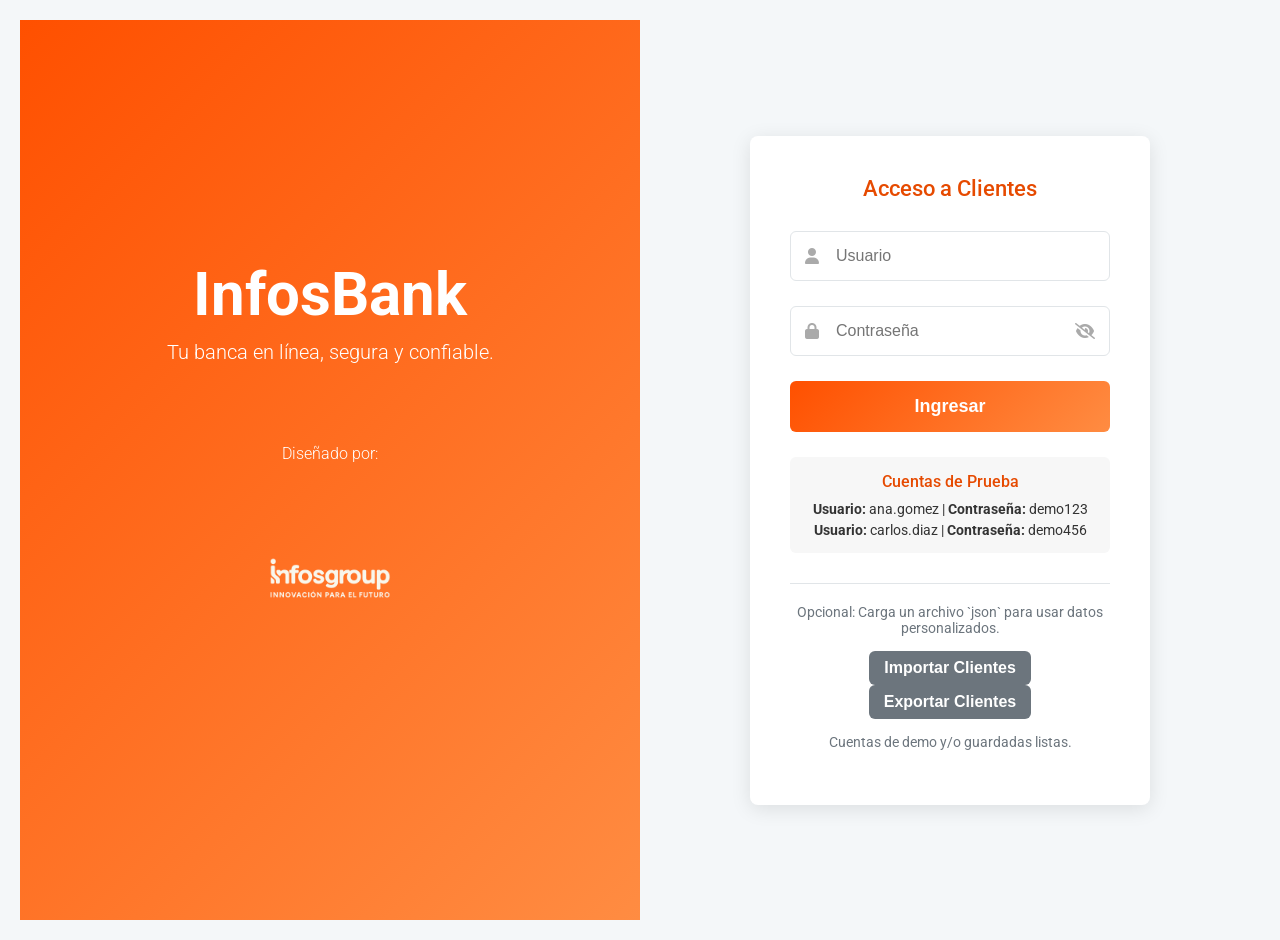
<file: index.html>
<!DOCTYPE html>
<html lang="es">
<head>
    <meta charset="UTF-8">
    <meta name="viewport" content="width=device-width, initial-scale=1.0">
    <title>InfosBank - Acceso</title>
    <link rel="stylesheet" href="style.css">
    <link rel="preconnect" href="https://fonts.googleapis.com">
    <link rel="preconnect" href="https://fonts.gstatic.com" crossorigin>
    <link href="https://fonts.googleapis.com/css2?family=Roboto:wght@300;400;500;700&display=swap" rel="stylesheet">
    <link rel="stylesheet" href="https://cdnjs.cloudflare.com/ajax/libs/font-awesome/6.4.0/css/all.min.css">
</head>
<body>
    <div class="login-wrapper">
        <div class="login-showcase">
            <div class="showcase-content">
                <h1 class="showcase-title">InfosBank</h1>
                <p class="showcase-text">Tu banca en línea, segura y confiable.</p>
                <div class="sponsor-section">
                    <p>Diseñado por:</p>
                    <img src="logo.png" alt="Logo Patrocinador">
                </div>
            </div>
        </div>

        <div class="login-form-wrapper">
            <div id="login-container">
                <h2>Acceso a Clientes</h2>
                <form id="login-form">
                    <div class="form-group-icon">
                        <i class="fa fa-user"></i>
                        <input type="text" id="usuario" required placeholder="Usuario">
                    </div>
                    <div class="form-group-icon">
                        <i class="fa fa-lock"></i>
                        <input type="password" id="password" required placeholder="Contraseña">
                        <i class="fa fa-eye-slash" id="toggle-password"></i>
                    </div>
                    <button type="submit" class="btn btn-login">Ingresar</button>
                    <p id="login-error" class="error-message"></p>
                </form>

                <div class="demo-accounts">
                    <h4>Cuentas de Prueba</h4>
                    <ul>
                        <li><strong>Usuario:</strong> ana.gomez | <strong>Contraseña:</strong> demo123</li>
                        <li><strong>Usuario:</strong> carlos.diaz | <strong>Contraseña:</strong> demo456</li>
                    </ul>
                </div>

                <div class="data-management">
                    <p>Opcional: Carga un archivo `json` para usar datos personalizados.</p>
                    <button id="importar-btn" class="btn btn-secondary">Importar Clientes</button>
                    <button id="exportar-btn" class="btn btn-secondary">Exportar Clientes</button>
                    <input type="file" id="import-file" accept=".json" style="display: none;">
                    <p id="import-feedback" class="feedback-message"></p>
                </div>
            </div>
        </div>
    </div>

    <script src="login.js"></script>
</body>
</html>
</file>
<file: style.css>
:root {
    --primary-color: #ff5000; /* Naranja principal */
    --secondary-color: #E64A00; /* Naranja oscuro para acentos */
    --accent-color: #FFC107;
    --light-gray: #f4f7f9;
    --medium-gray: #e1e5e8;
    --dark-gray: #333;
    --white: #ffffff;
    --error-color: #D32F2F;
    --success-color: #388E3C;
}

* {
    box-sizing: border-box;
    margin: 0;
    padding: 0;
}

body {
    font-family: 'Roboto', sans-serif;
    background-color: var(--light-gray);
    color: var(--dark-gray);
    display: flex;
    justify-content: center;
    align-items: center;
    min-height: 100vh;
    padding: 20px;
}

.container {
    width: 100%;
    max-width: 900px;
    background-color: var(--white);
    border-radius: 8px;
    box-shadow: 0 4px 15px rgba(0, 0, 0, 0.1);
    padding: 40px;
}

#login-container {
    max-width: 450px;
}

.logo {
    font-size: 28px;
    font-weight: 700;
    color: var(--primary-color);
    text-align: center;
    margin-bottom: 20px;
}

h2 {
    font-size: 22px;
    font-weight: 500;
    color: var(--secondary-color);
    margin-bottom: 25px;
    text-align: center;
}

.form-group {
    margin-bottom: 20px;
}

.form-group label {
    display: block;
    font-weight: 500;
    margin-bottom: 8px;
    font-size: 14px;
}

.form-group input,
.form-group select {
    width: 100%;
    padding: 12px;
    border: 1px solid var(--medium-gray);
    border-radius: 6px;
    font-size: 16px;
    transition: border-color 0.3s, box-shadow 0.3s;
}

.form-group input:focus,
.form-group select:focus {
    outline: none;
    border-color: var(--primary-color);
    box-shadow: 0 0 0 3px rgba(0, 90, 158, 0.2);
}

.btn {
    width: 100%;
    padding: 14px;
    border: none;
    border-radius: 6px;
    background-color: var(--primary-color);
    color: var(--white);
    font-size: 16px;
    font-weight: 700;
    cursor: pointer;
    transition: background-color 0.3s, transform 0.2s;
}

.btn:hover {
    background-color: var(--secondary-color);
    transform: translateY(-2px);
}

.btn-secondary {
    background-color: #6c757d;
}
.btn-secondary:hover {
    background-color: #5a6268;
}

.btn-tertiary {
    background: none;
    border: 1px solid var(--medium-gray);
    color: var(--secondary-color);
    padding: 8px 16px;
    width: auto;
    font-weight: 500;
}
.btn-tertiary:hover {
    background-color: var(--light-gray);
    border-color: var(--secondary-color);
}

.error-message {
    color: var(--error-color);
    text-align: center;
    margin-top: 15px;
    font-size: 14px;
}

.feedback-message {
    text-align: center;
    margin-top: 15px;
    font-size: 14px;
}

.data-management {
    margin-top: 30px;
    padding-top: 20px;
    border-top: 1px solid var(--medium-gray);
    text-align: center;
}

.data-management h3 {
    font-size: 16px;
    color: var(--secondary-color);
    margin-bottom: 10px;
}

.data-management p {
    font-size: 14px;
    color: #6c757d;
    margin-bottom: 15px;
}

.data-management .btn {
    width: auto;
    padding: 10px 20px;
    margin: 5px;
}

/* App Container */
header {
    display: flex;
    justify-content: space-between;
    align-items: center;
    padding-bottom: 20px;
    border-bottom: 1px solid var(--medium-gray);
    margin-bottom: 30px;
}

header .logo {
    margin-bottom: 0;
    text-align: left;
}

.user-info {
    display: flex;
    align-items: center;
    gap: 20px;
}

#welcome-message {
    font-weight: 500;
}

.main-nav {
    display: flex;
    gap: 10px;
    border-bottom: 1px solid var(--medium-gray);
    margin-bottom: 30px;
}

.nav-btn {
    padding: 15px 20px;
    border: none;
    background: none;
    cursor: pointer;
    font-size: 16px;
    font-weight: 500;
    color: var(--dark-gray);
    border-bottom: 3px solid transparent;
    transition: border-color 0.3s, color 0.3s;
}

.nav-btn:hover {
    color: var(--primary-color);
}

.nav-btn.active {
    color: var(--primary-color);
    border-bottom-color: var(--primary-color);
    font-weight: 700;
}

main > .view {
    display: none;
}

main > .view.active {
    display: block;
}

#view-propias,
#view-terceros {
    max-width: 500px;
    margin: 0 auto;
}

#cuentas-list .cuenta {
    background-color: var(--white);
    padding: 20px;
    border-radius: 8px;
    margin-bottom: 15px;
    border: 1px solid var(--medium-gray);
    display: grid;
    grid-template-areas:
        'header saldo'
        'movimientos movimientos';
    grid-template-columns: 1fr auto;
    gap: 10px 20px;
}

.cuenta-header {
    grid-area: header;
}

.cuenta .saldo {
    grid-area: saldo;
    font-size: 28px;
    font-weight: 700;
    color: var(--primary-color);
    text-align: right;
    align-self: center;
}

.movimientos-container {
    grid-area: movimientos;
    border-top: 1px solid var(--light-gray);
    padding-top: 15px;
    margin-top: 10px;
}

.movimientos-container h5 {
    font-size: 16px;
    font-weight: 500;
    color: var(--secondary-color);
    margin-bottom: 15px;
}

.movimientos-content {
    margin-top: 10px;
}

.movimientos-list {
    list-style: none;
    padding: 0;
}

.movimientos-list li {
    display: flex;
    justify-content: space-between;
    align-items: center;
    padding: 10px 5px;
    border-bottom: 1px solid var(--light-gray);
    font-size: 14px;
}

.movimientos-list .mov-header {
    font-weight: 700;
    color: var(--dark-gray);
    border-bottom: 2px solid var(--medium-gray);
}

.movimientos-list li:last-child {
    border-bottom: none;
}

.mov-fecha {
    color: #6c757d;
    flex-basis: 20%;
}
.mov-tipo {
    flex-basis: 50%;
}
.mov-monto {
    font-weight: 500;
    flex-basis: 30%;
    text-align: right;
}
.mov-monto.ingreso {
    color: var(--success-color);
}
.mov-monto.egreso {
    color: var(--error-color);
}

.no-movimientos {
    color: #6c757d;
    padding: 10px 0;
    font-style: italic;
}

.feedback-message.success {
    color: var(--success-color);
}

/* --- Estilos App Interna --- */

#app-container header {
    display: flex;
    justify-content: space-between;
    align-items: center;
    padding-bottom: 15px;
    border-bottom: 1px solid var(--medium-gray);
    margin-bottom: 20px;
}

#app-container header .logo {
    font-size: 28px;
    font-weight: 700;
    color: var(--primary-color);
    margin: 0;
}

#app-container .user-info {
    display: flex;
    align-items: center;
    gap: 20px;
}

#app-container .user-info #welcome-message {
    font-weight: 500;
    color: var(--dark-gray);
}

#app-container .user-info .btn-tertiary {
    background: none;
    border: 1px solid var(--medium-gray);
    color: var(--secondary-color);
    padding: 8px 16px;
    width: auto;
    font-weight: 500;
    border-radius: 6px;
    transition: all 0.3s;
}

#app-container .user-info .btn-tertiary:hover {
    background-color: var(--light-gray);
    border-color: var(--secondary-color);
    transform: translateY(-2px);
}

.main-nav {
    display: flex;
    gap: 10px;
    border-bottom: 1px solid var(--medium-gray);
    margin-bottom: 30px;
}

.nav-btn {
    padding: 15px 20px;
    border: none;
    background: none;
    cursor: pointer;
    font-size: 16px;
    font-weight: 500;
    color: var(--dark-gray);
    border-bottom: 3px solid transparent;
    transition: border-color 0.3s, color 0.3s;
    margin-bottom: -1px; /* Alinea con el borde inferior */
}

.nav-btn:hover {
    color: var(--primary-color);
}

.nav-btn.active {
    color: var(--primary-color);
    border-bottom-color: var(--primary-color);
    font-weight: 700;
}

main > .view {
    display: none;
}

main > .view.active {
    display: block;
}

#view-propias,
#view-terceros {
    max-width: 550px;
    margin: 0 auto;
    padding: 30px;
    background-color: var(--white);
    border-radius: 8px;
    box-shadow: 0 4px 20px rgba(0,0,0,0.05);
}

#cuenta-detalle-container h2 {
    margin-bottom: 20px;
    color: var(--secondary-color);
}

#btn-volver {
    width: auto;
    padding: 10px 20px;
    margin-bottom: 30px;
    font-weight: 500;
    background-color: var(--medium-gray);
    color: var(--dark-gray);
}

#btn-volver i {
    margin-right: 8px;
}

.cuenta-resumen {
    display: grid;
    grid-template-columns: 1fr auto auto;
    gap: 20px;
    align-items: center;
    background-color: var(--white);
    padding: 20px 25px;
    border-radius: 8px;
    margin-bottom: 15px;
    box-shadow: 0 4px 15px rgba(0,0,0,0.05);
    border: 1px solid var(--medium-gray);
    cursor: pointer;
    transition: transform 0.2s, box-shadow 0.2s;
}

.cuenta-resumen:hover {
    transform: translateY(-3px);
    box-shadow: 0 6px 20px rgba(0,0,0,0.08);
}

.cuenta-info h4 {
    font-size: 18px;
    font-weight: 500;
    color: var(--dark-gray);
}

.cuenta-info .numero-cuenta {
    font-size: 14px;
    color: #6c757d;
    margin-top: 5px;
}

.cuenta-resumen .saldo {
    font-size: 24px;
    font-weight: 700;
    color: var(--primary-color);
    text-align: right;
}

.cuenta-accion {
    color: var(--medium-gray);
    font-size: 20px;
}

.movimientos-list {
    list-style: none;
    padding: 0;
    background-color: var(--white);
    border-radius: 8px;
    box-shadow: 0 4px 20px rgba(0,0,0,0.05);
    overflow: hidden; /* Para que los bordes redondeados afecten a los hijos */
}

.movimientos-list li {
    display: flex;
    justify-content: space-between;
    align-items: center;
    padding: 12px 5px;
    border-bottom: 1px solid var(--light-gray);
    font-size: 14px;
}

.movimientos-list .mov-header {
    font-weight: 700;
    color: var(--dark-gray);
    border-bottom: 2px solid var(--medium-gray);
    font-size: 15px;
}

.movimientos-list li:last-child {
    border-bottom: none;
}

.mov-fecha { color: #6c757d; flex-basis: 25%; }
.mov-tipo { flex-basis: 45%; }
.mov-monto { font-weight: 500; flex-basis: 30%; text-align: right; }
.mov-monto.ingreso { color: var(--success-color); }
.mov-monto.egreso { color: var(--error-color); }

.no-movimientos { color: #6c757d; padding: 10px 0; font-style: italic; }

/* --- Estilos del Token --- */
.token-section {
    margin: 30px 0;
    padding: 20px;
    border: 1px solid var(--medium-gray);
    border-radius: 8px;
    background-color: var(--light-gray);
}

.token-header {
    display: flex;
    justify-content: space-between;
    align-items: center;
    margin-bottom: 15px;
}

.token-header h4 {
    font-size: 16px;
    font-weight: 500;
    color: var(--secondary-color);
    margin: 0;
}

.token-header p {
    font-size: 14px;
    color: #6c757d;
    margin: 0;
}

#token-display, .token-display {
    font-size: 36px;
    font-weight: 700;
    letter-spacing: 5px;
    text-align: center;
    padding: 15px;
    background-color: var(--white);
    border-radius: 6px;
    color: var(--primary-color);
    margin-bottom: 15px;
}

.progress-bar-container {
    width: 100%;
    height: 8px;
    background-color: var(--medium-gray);
    border-radius: 4px;
    overflow: hidden;
}

#token-progress-bar, .token-progress-bar {
    height: 100%;
    width: 100%;
    background: linear-gradient(90deg, var(--primary-color), var(--secondary-color));
    border-radius: 4px;
    transition: width 1s linear; /* Transición suave para el reseteo */
}

#token-progress-bar.animating, .token-progress-bar.animating {
    animation: deplete 30s linear forwards;
}

@keyframes deplete {
    from { width: 100%; }
    to { width: 0%; }
}

.feedback-message.success { color: var(--success-color); }
.feedback-message.error { color: var(--error-color); }
.feedback-message.good { color: var(--success-color); }

/* --- Nuevo Estilo Login --- */

.login-wrapper {
    display: grid;
    grid-template-columns: 1fr 1fr;
    width: 100vw;
    height: 100vh;
}

.login-showcase {
    background: linear-gradient(135deg, #ff5000, #ff8c42);
    color: var(--white);
    display: flex;
    justify-content: center;
    align-items: center;
    text-align: center;
}

.showcase-content {
    padding: 40px;
}

.showcase-title {
    font-size: 60px;
    font-weight: 700;
    margin-bottom: 10px;
}

.showcase-text {
    font-size: 20px;
    font-weight: 300;
}

.login-form-wrapper {
    display: flex;
    justify-content: center;
    align-items: center;
    background-color: var(--light-gray);
}

#login-container {
    width: 100%;
    max-width: 400px;
    padding: 40px;
    background-color: var(--white);
    border-radius: 8px;
    box-shadow: 0 4px 20px rgba(0, 0, 0, 0.1);
}

#login-container h2 {
    text-align: center;
    margin-bottom: 30px;
}

.form-group-icon {
    position: relative;
    margin-bottom: 25px;
}

.form-group-icon .fa {
    position: absolute;
    left: 15px;
    top: 50%;
    transform: translateY(-50%);
    color: #aaa;
}

#toggle-password {
    left: auto;
    right: 15px;
    cursor: pointer;
}

.form-group-icon input {
    width: 100%;
    padding: 15px 15px 15px 45px;
    border: 1px solid var(--medium-gray);
    border-radius: 6px;
    font-size: 16px;
}

/* Añadir padding a la derecha en el input de password para que no se solape con el icono */
.form-group-icon input#password {
    padding-right: 45px;
}

.btn-login {
    width: 100%;
    padding: 15px;
    border: none;
    border-radius: 6px;
    background: linear-gradient(135deg, #ff5000, #ff8c42);
    color: var(--white);
    font-size: 18px;
    font-weight: 700;
    cursor: pointer;
    transition: transform 0.2s, box-shadow 0.3s;
}

.btn-login:hover {
    transform: translateY(-3px);
    box-shadow: 0 4px 15px rgba(255, 80, 0, 0.4);
}

.demo-accounts {
    padding: 15px;
    margin-top: 25px;
    background-color: #f7f7f7;
    border-radius: 6px;
    text-align: center;
}

.demo-accounts h4 {
    margin-bottom: 10px;
    color: var(--secondary-color);
    font-weight: 500;
}

.demo-accounts ul {
    list-style: none;
    padding: 0;
    margin: 0;
}

.demo-accounts li {
    font-size: 14px;
    color: #333;
    margin-bottom: 5px;
}

.demo-accounts li:last-child {
    margin-bottom: 0;
}

#login-container .data-management {
    margin-top: 30px;
    padding-top: 20px;
    border-top: 1px solid var(--medium-gray);
    text-align: center;
}

#login-container .data-management p {
    font-size: 14px;
    color: #6c757d;
    margin-bottom: 15px;
}

#login-container .data-management .btn-secondary {
    width: auto;
    padding: 8px 15px;
    margin: 0 5px;
    background-color: #6c757d;
}

@media (max-width: 900px) {
    .login-wrapper {
        grid-template-columns: 1fr;
    }
    .login-showcase {
        display: none;
    }
}

/* --- Estilos Pagos --- */
#view-pagos h2, #configurar-pago-container h3 {
    text-align: center;
    color: var(--secondary-color);
    margin-bottom: 25px;
}

#configurar-pago-container {
    max-width: 550px;
    margin: 0 auto;
    padding: 30px;
    background-color: var(--white);
    border-radius: 8px;
    box-shadow: 0 4px 20px rgba(0,0,0,0.05);
}

#configurar-pago-container #btn-volver-pagos {
    width: auto;
    padding: 10px 20px;
    margin-bottom: 20px;
    font-weight: 500;
    background-color: var(--medium-gray);
    color: var(--dark-gray);
}

.no-pagos {
    text-align: center;
    padding: 40px;
    background-color: var(--white);
    border-radius: 8px;
    box-shadow: 0 4px 15px rgba(0,0,0,0.05);
}

.no-pagos p {
    margin-bottom: 20px;
    font-size: 16px;
    color: #6c757d;
}

.pago-programado-item {
    max-width: 550px;
    margin: 0 auto 25px auto;
    padding: 30px;
    background-color: var(--white);
    border-radius: 8px;
    box-shadow: 0 4px 20px rgba(0,0,0,0.05);
}

.pago-programado-item h4 {
    font-size: 20px;
    font-weight: 500;
    color: var(--dark-gray);
    margin-bottom: 5px;
}

.pago-programado-item p {
    color: #6c757d;
    margin-bottom: 20px;
}

.mov-monto.pago-servicio {
    color: var(--error-color);
}

.agregar-pago-container-btn {
    text-align: center;
    margin-top: 30px;
}

.agregar-pago-container-btn .btn-secondary {
    width: auto;
    padding: 12px 25px;
}

.pago-resumen {
    display: grid;
    grid-template-columns: 1fr auto;
    gap: 20px;
    align-items: center;
    background-color: var(--white);
    padding: 20px 25px;
    border-radius: 8px;
    margin-bottom: 15px;
    box-shadow: 0 4px 15px rgba(0,0,0,0.05);
    border: 1px solid var(--medium-gray);
    cursor: pointer;
    transition: transform 0.2s, box-shadow 0.2s;
}

.pago-resumen:hover {
    transform: translateY(-3px);
    box-shadow: 0 6px 20px rgba(0,0,0,0.08);
}

.pago-info h4 {
    font-size: 18px;
    font-weight: 500;
    color: var(--dark-gray);
}

.pago-info .numero-cuenta {
    font-size: 14px;
    color: #6c757d;
    margin-top: 5px;
}

.pago-accion {
    color: var(--medium-gray);
    font-size: 20px;
}

.no-pagos-lista {
    text-align: center;
    padding: 20px;
    font-style: italic;
    color: #6c757d;
}

#pago-detalle-container .btn-secondary {
     width: auto;
    padding: 10px 20px;
    margin-bottom: 20px;
    font-weight: 500;
}

#pago-detalle-container .btn-secondary i {
    margin-right: 8px;
}

/* --- Estilos Creación de Cuenta --- */
.cuentas-header {
    display: flex;
    justify-content: space-between;
    align-items: center;
    margin-bottom: 20px;
}

.cuentas-header h2 {
    margin-bottom: 0;
}

.cuentas-header .btn-secondary {
    width: auto;
    padding: 10px 20px;
    font-size: 14px;
}

#form-nueva-cuenta {
    padding: 20px;
    background-color: var(--light-gray);
    border-radius: 8px;
    margin-bottom: 20px;
}

#form-nueva-cuenta .form-group {
    margin-bottom: 15px;
}

#form-nueva-cuenta .form-actions {
    display: flex;
    gap: 10px;
}

#form-nueva-cuenta .form-actions .btn {
    width: auto;
    flex-grow: 1;
}

/* --- Sponsor Section --- */
.sponsor-section {
    margin-top: 80px;
}

.sponsor-section p {
    font-size: 16px;
    margin-bottom: 15px;
    font-weight: 300;
}

.sponsor-section img {
    max-width: 200px; 
    height: auto;
}

/* --- Footer --- */
footer {
    text-align: center;
    margin-top: 40px;
    padding-top: 20px;
    border-top: 1px solid var(--medium-gray);
    color: #6c757d;
}

footer p {
    margin-bottom: 10px;
}

.footer-logo-img {
    height: 40px;
    width: auto;
}
/* --- Icon Styles --- */
.nav-btn i,
#logout-btn i {
    margin-right: 8px;
}
</file>
